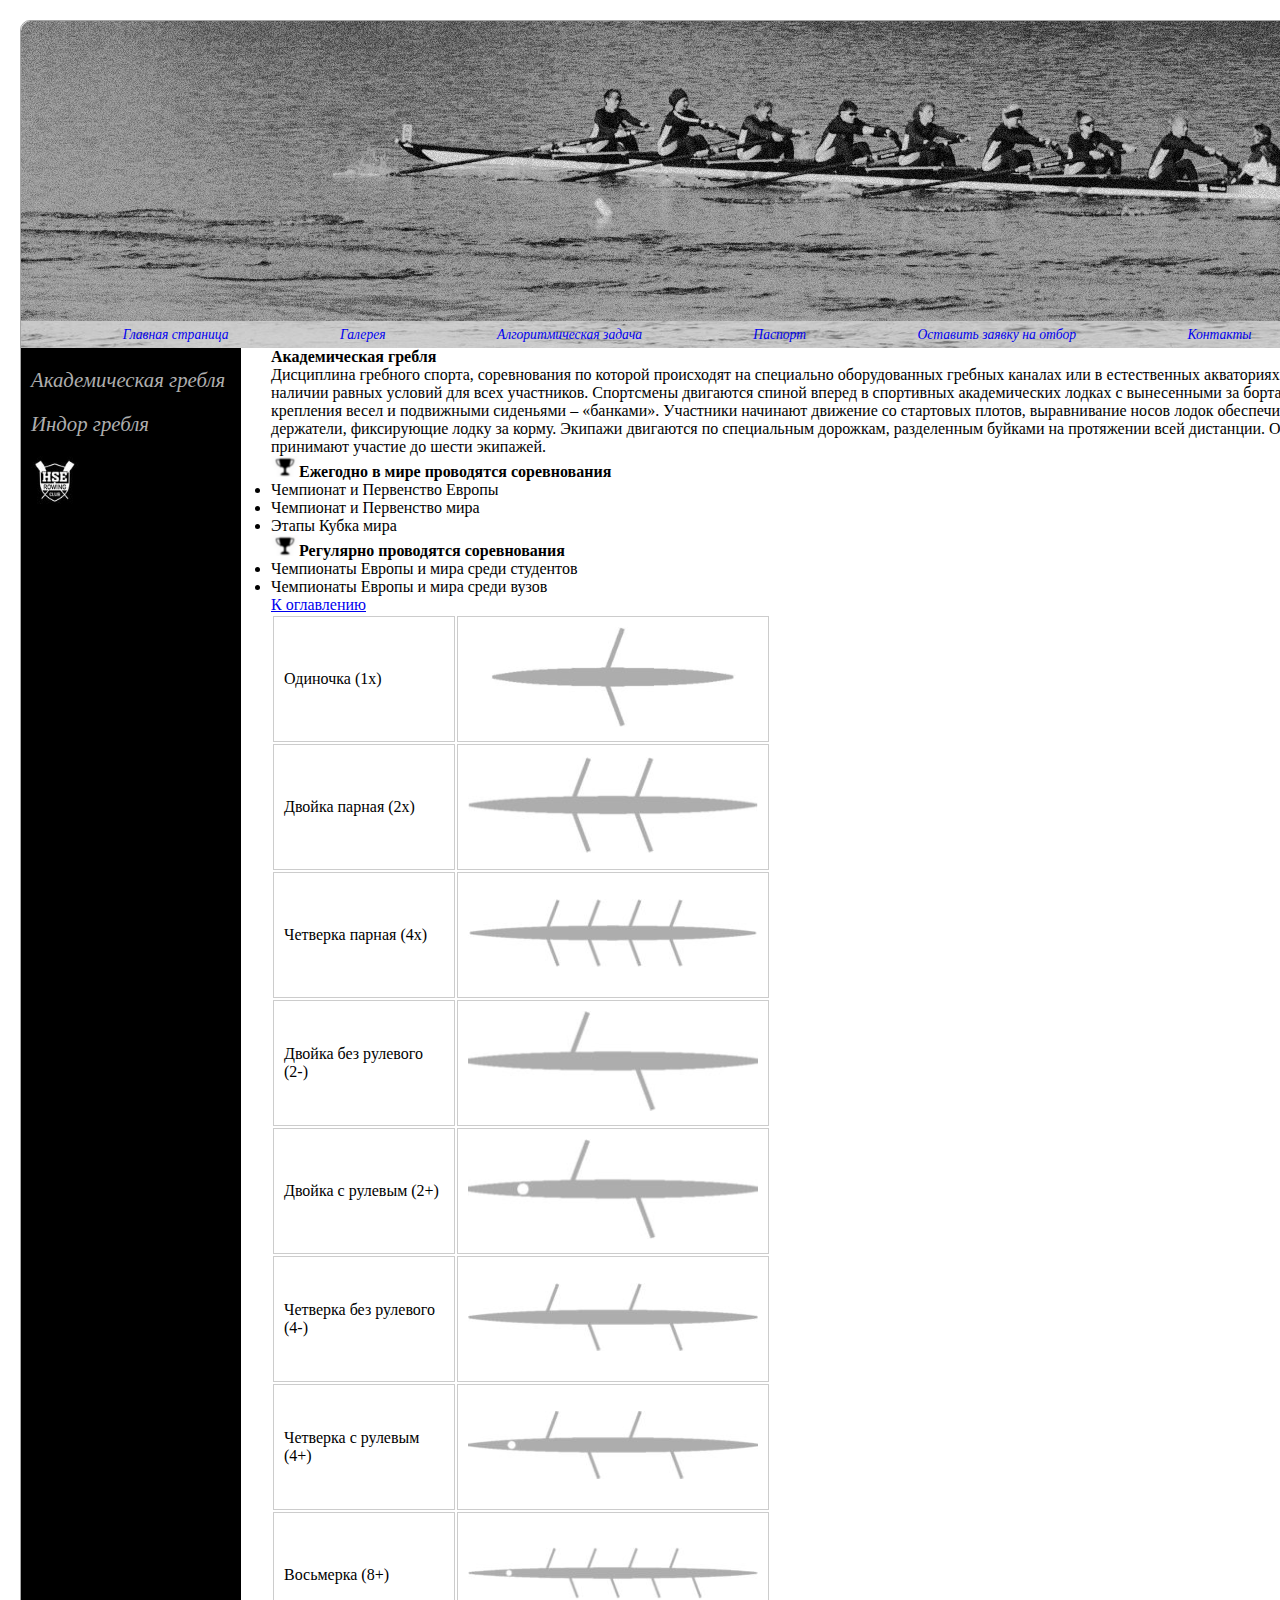
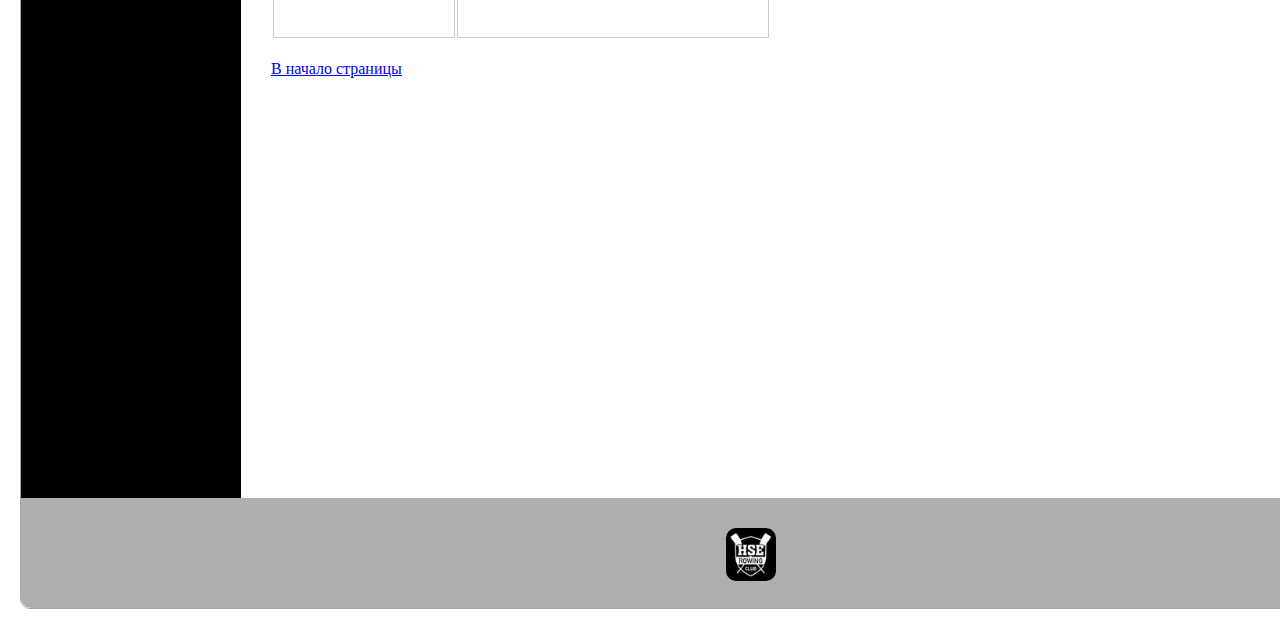
<file: index.html>
<!DOCTYPE HTML> <!--сообщаем браузеру, что используем HTML5 -->
<html>
<head><!--шапка документа со служебной информацией о страничке-->
  <title>Гребной клуб</title>
  <meta charset='utf-8'> <!-- международная кодировка-->
  <link href='rowingstyle.css' rel='stylesheet' type='text/css'>
  <link href='https://fonts.googleapis.com/css2?family=Pattaya&display=swap' rel='stylesheet'>
</head>
<body>
  <a name = "top"></a>
  <main> 
    <header>
    </header>
    <nav>
      <ul>
        <li><a href='index.html'>Главная страница</a></li>
        <li><a href='captures.html'>Галерея</a></li>
        <li><a href='javascript.html'>Алгоритмическая задача</a></li>
        <li><a href='passport.html'>Паспорт</a></li>
        <li><a href='contacts.html'>Оставить заявку на отбор</a></li>
        <li><a href='contactus.html'>Контакты</a></li>
        <li><a href='https://rowingrussia.ru/o-greble'>О сайте</a></li>
      </ul>
    </nav>
    <div id='sidebar'>
      <ul>
        <li><a href="#element1">Академическая гребля</a></li>
        <li><a href="#element2">Индор гребля</a></li>
        <li><a href="#element3"><img height="50px" src="hsee.jpg"></a></li>
      </ul>
    </div>

    <div id='content'>
      <p><a name = "element1"><strong>Академическая гребля</strong></a></p><p>
          <p> Дисциплина гребного спорта, соревнования по которой происходят на специально оборудованных гребных каналах или в естественных акваториях на «гладкой воде» при наличии равных условий для всех участников.

            Спортсмены двигаются спиной вперед в спортивных академических лодках с вынесенными за борта уключинами для крепления весел и подвижными сиденьями – «банками». Участники начинают движение со стартовых плотов, выравнивание носов лодок обеспечивают волонтеры-держатели, фиксирующие лодку за корму.
            
            Экипажи двигаются по специальным дорожкам, разделенным буйками на протяжении всей дистанции. Одновременно в заезде принимают участие до шести экипажей.
          </p>
          <ul type="disc">
              <strong><img src="i.png">Ежегодно в мире проводятся соревнования</strong>
               <li>Чемпионат и Первенство Европы</li>
               <li>Чемпионат и Первенство мира</li>
               <li>Этапы Кубка мира</li>
              <strong><img src="i.png">Регулярно проводятся соревнования</strong>
              <li>Чемпионаты Европы и мира среди студентов</li>
              <li>Чемпионаты Европы и мира среди вузов</li>
          </ul> 
          <a href = "#top"></a></p>
          <p><a name="element1"></a></p><p><a href = "#top">К оглавлению</a></p>
    </div>
    
    <div id = 'table'>
      <table name = element2>
          <tr>
            <td>Одиночка (1х)</td>
            <td><img height = "100px" src="single-man.svg"></td>
          </tr>
          <tr>
            <td>Двойка парная (2х)</td>
            <td><img height = "100px" src="couple-men.svg"></td>
          </tr>
          <tr>
            <td>Четверка парная (4х)</td>
            <td><img height = "100px" src="fourth-men.svg"></td>
          </tr>
          <tr>
            <td>Двойка без рулевого (2-)</td>
            <td><img height = "100px" src="couple-no-helsman.svg"></td>
          </tr>
          <tr>
            <td>Двойка с рулевым (2+)</td>
            <td><img height = "100px" src="couple-helsmen.svg"></td>
          </tr>
          <tr>
            <td>Четверка без рулевого (4-)</td>
            <td><img height = "100px" src="fourth-no-helsmen.svg"></td>
          </tr>
          <tr>
            <td>Четверка с рулевым (4+)</td>
            <td><img height = "100px" src="fourth-helsmen.svg"></td>
          </tr>
          <tr>
            <td>Восьмерка (8+)</td>
            <td><img height = "100px" src="eight-men.svg"></td>
          </tr>
      </table>
      <p><a name="element2"></a></p><p><a href = "#top">В начало страницы</a></p>
    </div>
    <footer>
      <a name = "element3"><img src="hsee.jpg" class="hsesymbol"></a>
    </footer>
  </main>
</body>
</html>
</file>
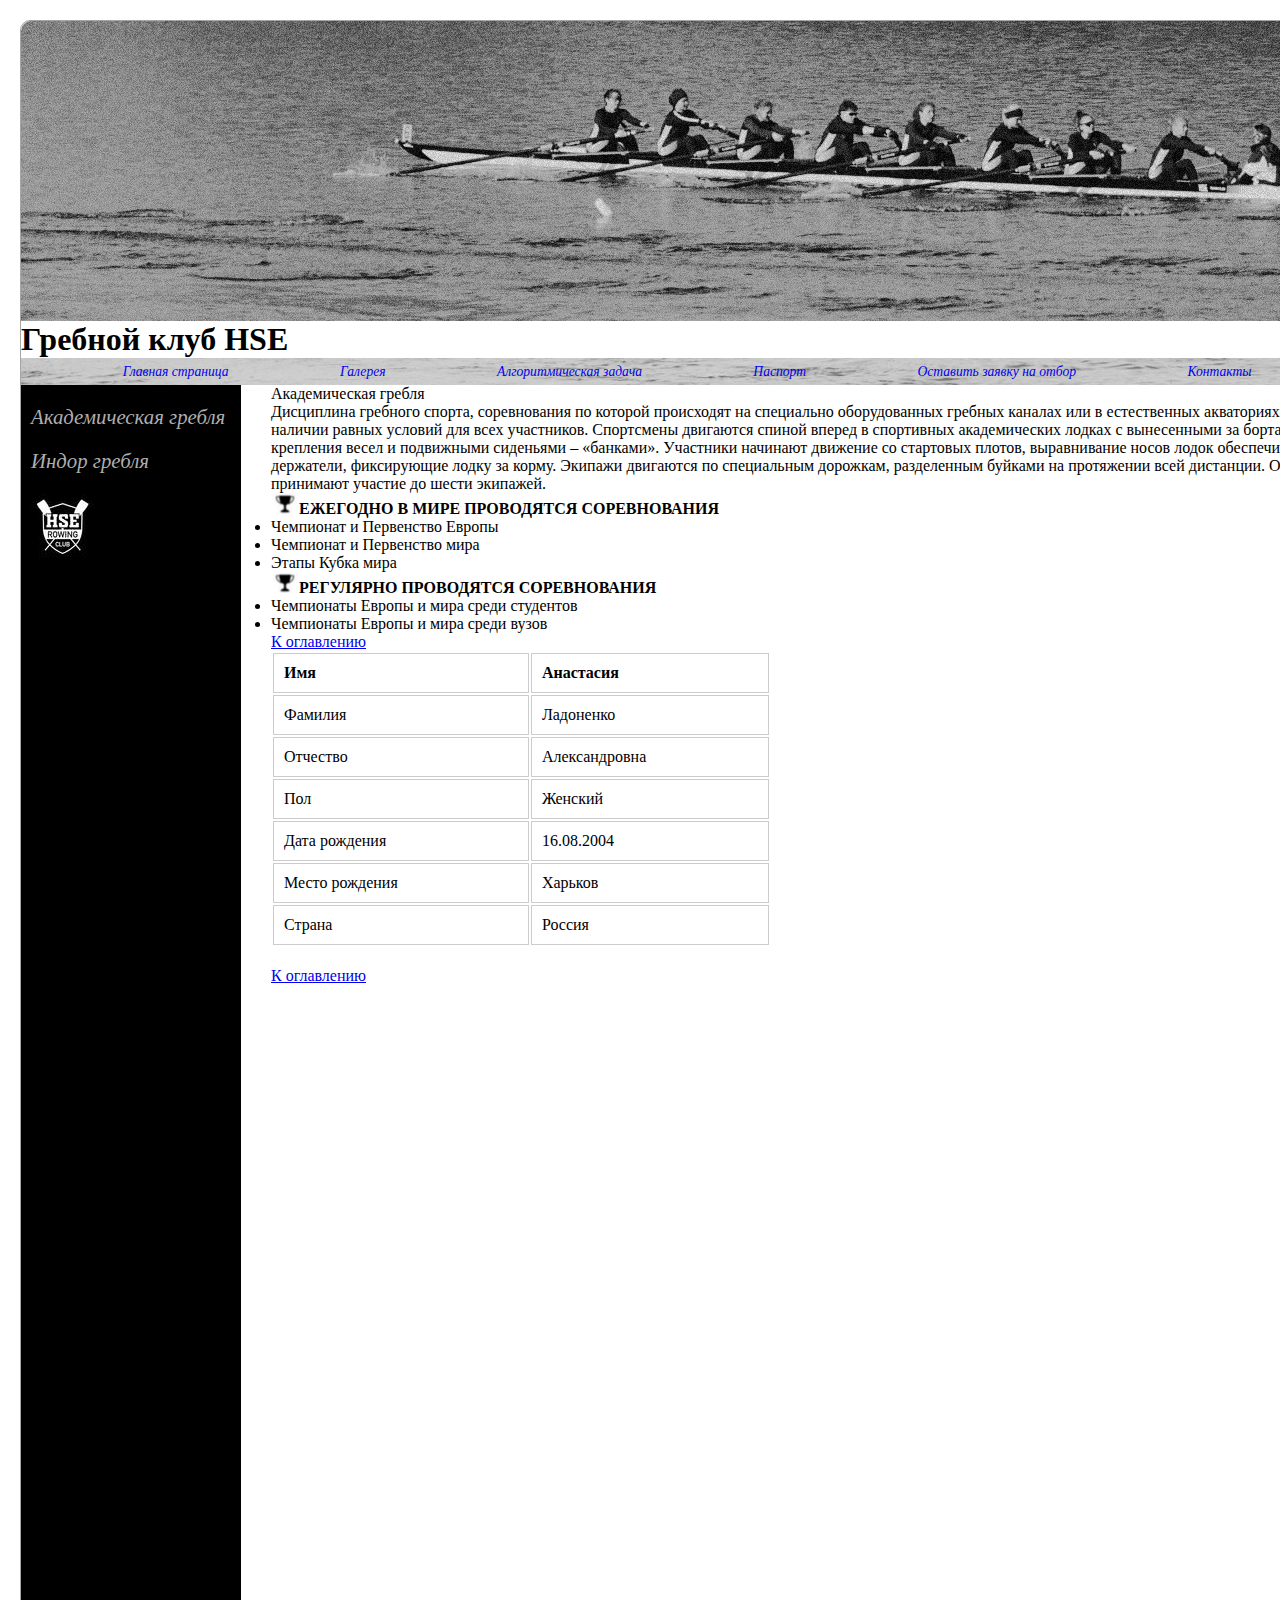
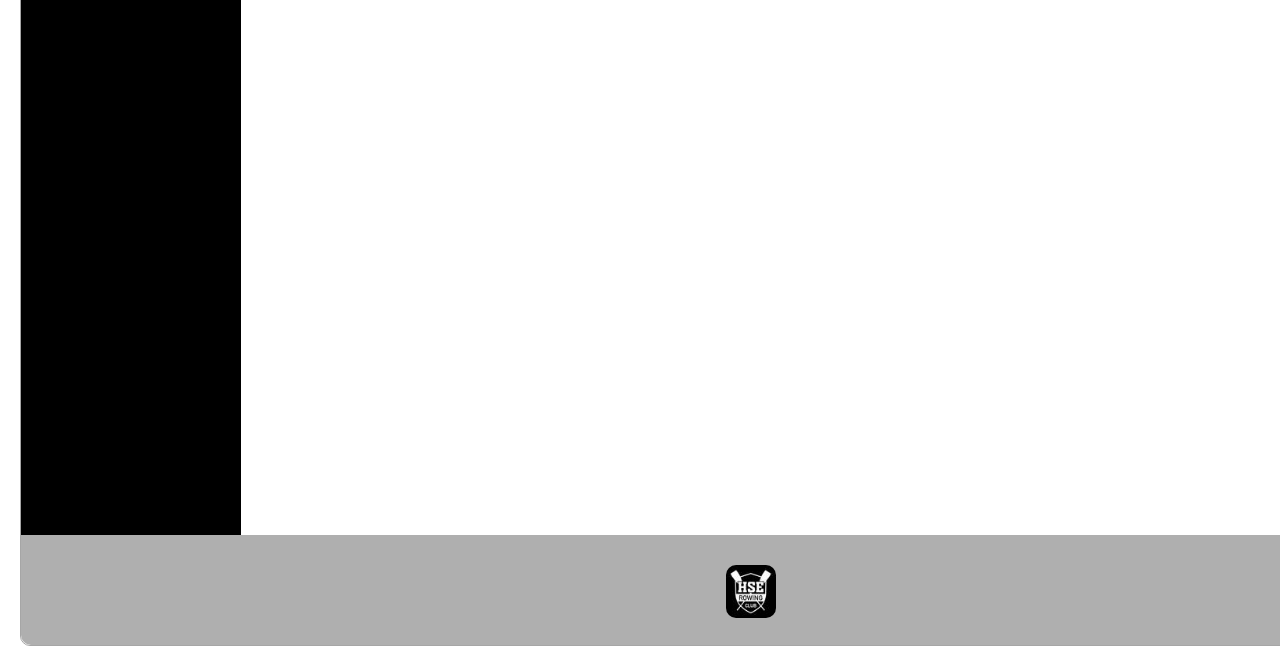
<file: captures.html>
<!DOCTYPE HTML> <!--сообщаем браузеру, что используем HTML5 -->
<html>
<head><!--шапка документа со служебной информацией о страничке-->
  <title>Гребной клуб</title>
  <meta charset='utf-8'> <!-- международная кодировка-->
  <link href='rowingstyle.css' rel='stylesheet' type='text/css'>
  <link href='https://fonts.googleapis.com/css2?family=Pattaya&display=swap' rel='stylesheet'>
</head>
<body>
  <a name = "top"></a>
  <main> 
    <header>
    </header>
    <h1>Гребной клуб HSE</h1>
    <nav>
      <ul>
        <li><a href='index.html'>Главная страница</a></li>
        <li><a href='captures.html'>Галерея</a></li>
        <li><a href='javascript.html'>Алгоритмическая задача</a></li>
        <li><a href='passport.html'>Паспорт</a></li>
        <li><a href='contacts.html'>Оставить заявку на отбор</a></li>
        <li><a href='contactus.html'>Контакты</a></li>
        <li><a href='file:///C:/Users/koian/OneDrive/%D0%A0%D0%B0%D0%B1%D0%BE%D1%87%D0%B8%D0%B9%20%D1%81%D1%82%D0%BE%D0%BB/%D1%80%D0%B0%D0%B1%D0%BE%D1%82%D0%BA%D0%B0/index1.html'>О сайте</a></li>
      </ul>
    </nav>
    <div id='sidebar'>
      <ul>
        <li><a href="#element1">Академическая гребля</a></li>
        <li><a href="#element2">Индор гребля</a></li>
        <li><a href="#element5"><img src="hsee.jpg"></a></li>
      </ul>
    </div>

    <div id='content'>
      <p><a name = "element1">Академическая гребля</a></p><p>
          <p> Дисциплина гребного спорта, соревнования по которой происходят на специально оборудованных гребных каналах или в естественных акваториях на «гладкой воде» при наличии равных условий для всех участников.

            Спортсмены двигаются спиной вперед в спортивных академических лодках с вынесенными за борта уключинами для крепления весел и подвижными сиденьями – «банками». Участники начинают движение со стартовых плотов, выравнивание носов лодок обеспечивают волонтеры-держатели, фиксирующие лодку за корму.
            
            Экипажи двигаются по специальным дорожкам, разделенным буйками на протяжении всей дистанции. Одновременно в заезде принимают участие до шести экипажей.
          </p>
          <ul type="disc">
              <strong><img src="i.png">ЕЖЕГОДНО В МИРЕ ПРОВОДЯТСЯ СОРЕВНОВАНИЯ</strong>
               <li>Чемпионат и Первенство Европы</li>
               <li>Чемпионат и Первенство мира</li>
               <li>Этапы Кубка мира</li>
              <strong><img src="i.png">РЕГУЛЯРНО ПРОВОДЯТСЯ СОРЕВНОВАНИЯ</strong>
              <li>Чемпионаты Европы и мира среди студентов</li>
              <li>Чемпионаты Европы и мира среди вузов</li>
          </ul> 
          <a href = "#top"></a></p>
          <p><a name="element1"></a></p><p><a href = "#top">К оглавлению</a></p>
    </div>
    
    <div id = 'table'>
      <table name = element2>
          <tr>
            <th>Имя</th>
            <th>Анастасия</th>
          </tr>
          <tr>
            <td>Фамилия</td>
            <td>Ладоненко</td>
          </tr>
          <tr>
            <td>Отчество</td>
            <td>Александровна</td>
          </tr>
          <tr>
            <td>Пол</td>
            <td>Женский</td>
          </tr>
          <tr>
            <td>Дата рождения</td>
            <td>16.08.2004</td>
          </tr>
          <tr>
            <td>Место рождения</td>
            <td>Харьков</td>
          </tr>
          <tr>
            <td>Страна</td>
            <td>Россия</td>
          </tr>
      </table>
      <p><a name="element2"></a></p><p><a href = "#top">К оглавлению</a></p>
    </div>
    <footer>
      <img src="hsee.jpg" class="hsesymbol">
    </footer>
  </main>
</body>
</html>
</file>
<file: rowingstyle.css>
{
  margin: 0px;
  padding: 0px;
}
main {
  border: thin solid rgb(166, 166, 166);
  width: 1440px;
  margin-top: 0px;
  margin-right: auto;
  margin-bottom: 0px;
  margin-left: auto;
  border-radius: 10px;
}
header {
  background-image: url(fon2l.JPEG);
  border-radius: 10px 10px 0px 0px;
  background-repeat: no-repeat;
  height: 300px;
}
nav {
  background-image: url(prostov.jpg);
  background-repeat: repeat-x;
  font-family: "Snell Rounhand";
  font-size: 85%;
  line-height: 2em;
  font-style: normal;
  color: rgb(0, 0, 0);
  background-position: 0px;
  font-weight: lighter;
  font-style: oblique;
}

nav ul {
  list-style-type: none;
  text-align: center;
  text-indent: 0px;
}

nav li {
  margin-top: 0px;
  margin-right: 28px;
  margin-left: 80px;
  margin-bottom: 0px;
  display: inline;
  height: auto;
}
nav li a {
  text-decoration: none; /*убираем подчеркивание ссылок*/
  color: #FF0F5;
}
nav li a:hover {
  color: #9d0878;
}

div li a:hover {
  color: #9d0878;
}

#sidebar {
  /*стиль общий для всего эл-та*/
  width: 220px;
  height: 1750px;
  margin-top: 0px;
  margin-left: 0px;
  margin-right: 30px;
  margin-bottom: 0px;
  border-radius: 0px;
  font-size: 130%;
  background-color: #000000;
  float: left;
}

#sidebar ul {
  list-style-type: none;
  text-align: center;
}

#sidebar li {
  margin-top: 20px;
  margin-bottom: 8px;
  margin-left: 10px;
  margin-right: 10px;
  text-align: left;
}

#sidebar li a {
  text-decoration: none;
  font-family: "Snell Rounhand";
  font-weight: normal;
  font-style: italic;
  color: #aeaeae;
}

#sidebar li a:hover {
  color: #9d0878;
}

footer {
  background-color: #afafaf;
  color: #FFF;
  font-family: 'Snell Rounhand';
  font-style: normal;
  font-size: 120%;
  padding: 5px;
  width: 1430px;
  height: 100px;
  border-radius: 0px 0px 10px 10px;
  clear: both;
}
body {
  font-family: 'Snell Rounhand'; 
  margin: 20px;
  display: flex;
  text-align: left;
}
.photo {
  margin-right: 20px;
}

table {
  border: 1px rgb(167, 167, 167);
  width: 500px;
  margin-left: 200px; 
  margin-bottom: 20px;
  border-radius: 0px; 
  overflow: hidden;
  background-color: #ffffff;
}
th, td {
  border: 1px solid #ccc;
  padding: 10px;
  text-align: left;
}
th {
  background-color: #ffffff;
}
.hsesymbol {
width: 50px;
border-radius: 10px;
cursor: pointer;
margin-top: 25px;
margin-bottom: 20px;
margin-left: 700px;
}

*{
  padding: 0px;
  margin: 0px;
}

#main_fon{
  height: 734px;
  background-image: url(fon.jpg);
  background-repeat: no-repeat;
}

#pass_title{
  padding-top: 41px;
  padding-left: 74px;
}

.poiret-one-regular {
  font-family: "Poiret One", sans-serif;
  font-weight: italic;
  font-style: normal;
  letter-spacing: 0.8em;
  word-spacing: 0.25em;
}

@font-face {
  font-family: 'Kreadon';
  src: local('Kreadon.ttf'),
  url(/Kreadon.ttf.ttf);
}
.vidanstr1{
  font-family: 'Kreadon';
  padding-top: 20px;
  padding-left: 145px;
}
.vidanstr2{
  font-family: 'Kreadon';
  padding-top: 10px;
  padding-left: 175px;
  word-spacing: 0.65em;
}
.vidanstrdata{
  font-family: 'Kreadon';
  padding-top: 37px;
  padding-left: 105px;
  word-spacing: 0.65em; 
  float: left;
}
.vidanstrcode{
  font-family: 'Kreadon';
  padding-top: 37px; 
  padding-left: 295px;
  word-spacing: 0.65em;
}
.podpis{
  padding-top: 30px;
  padding-left: 55px;
  float: left;
}
.podpis1{
  padding-top: 50px;
  padding-left: 115px;
}
.passfoto{
  padding-top: 132px; 
  padding-left: 22px;
  float: left;
}
.hfamilia{
  padding-top: 105px;
  padding-left: 250px;
}
.hname {
  padding-top: 37px;
  padding-left: 250px;
}
.hfname{
  padding-top: 10px;
  padding-left: 250px;
}
.hpol{
  padding-top: 10px;
  padding-left: 40px;
  float: left;
}
.hborn{
  padding-top: 10px;
  padding-left: 345px;
}
.hpborn1{
  padding-top: 6px;
  padding-left: 270px;
  word-spacing: 0.7em;
}
.hpborn2{
  padding-top: 10px;
  padding-left:250px;
}
</file>
